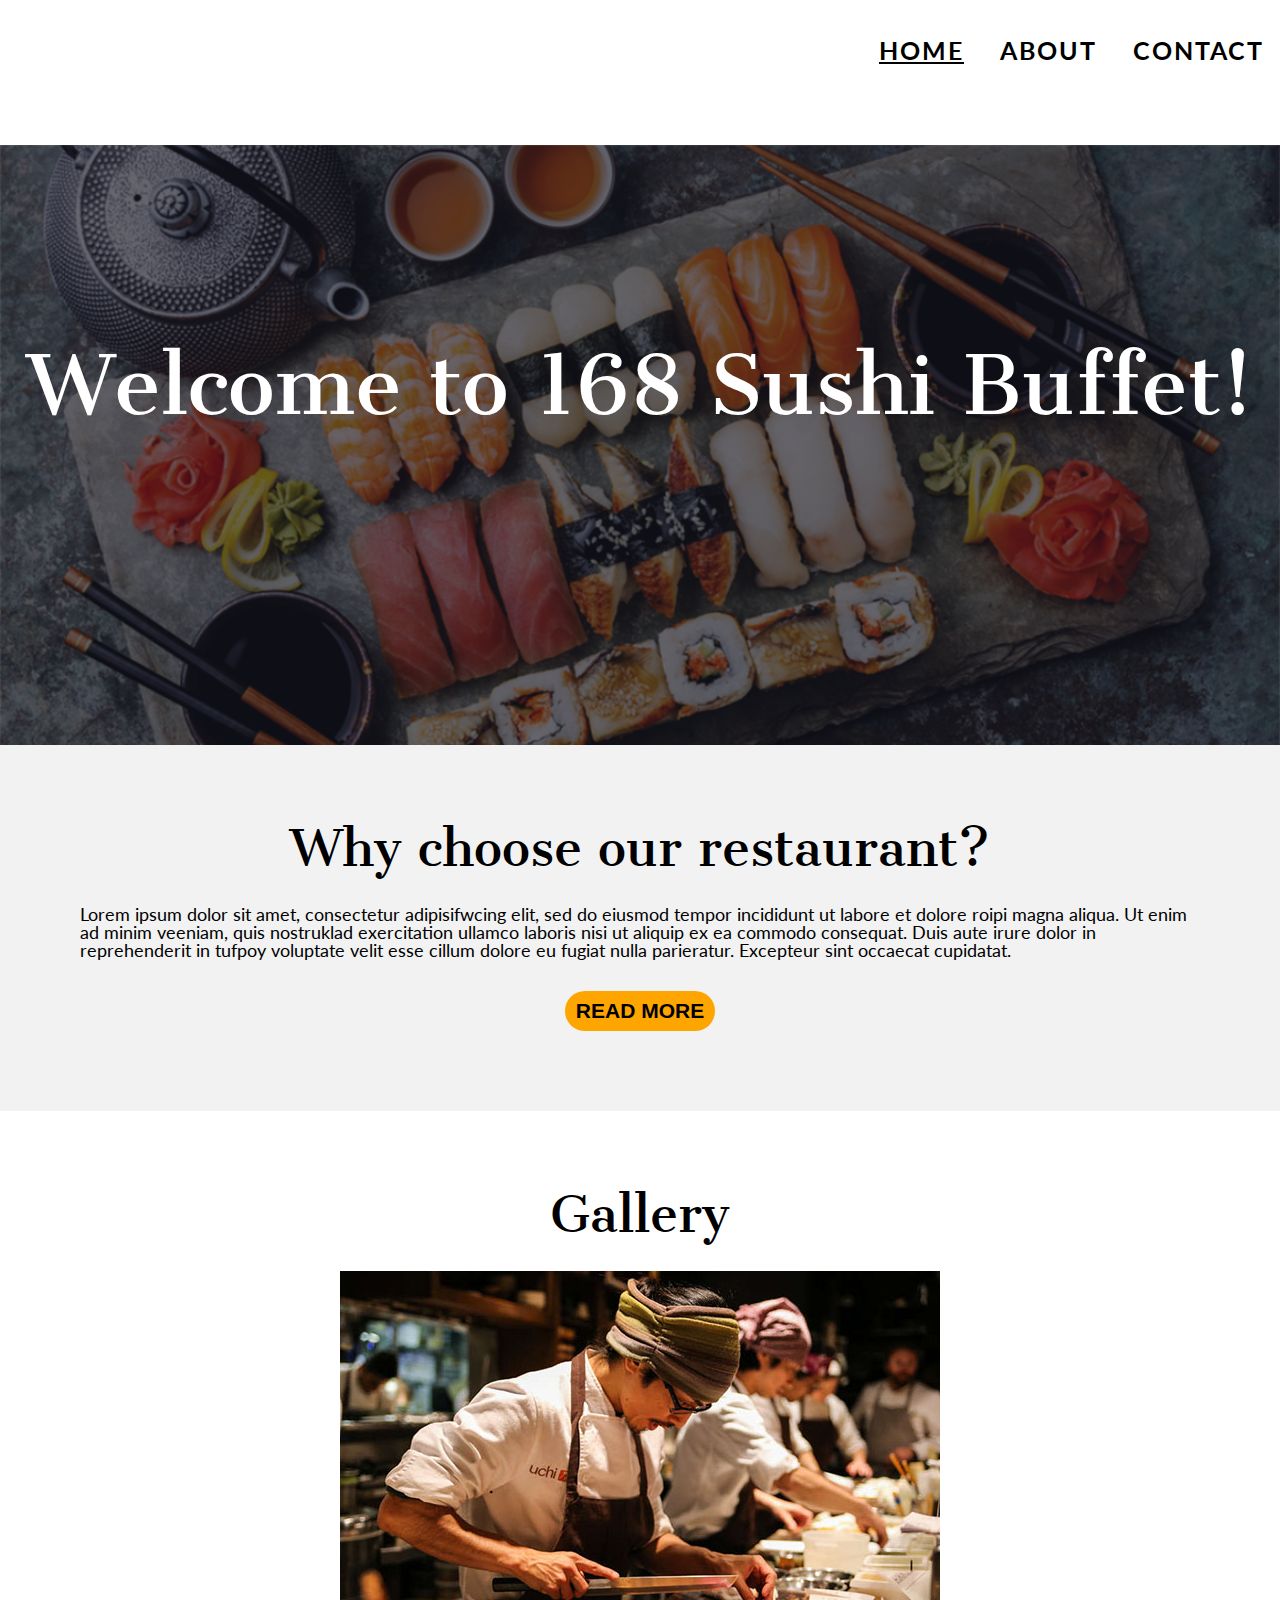
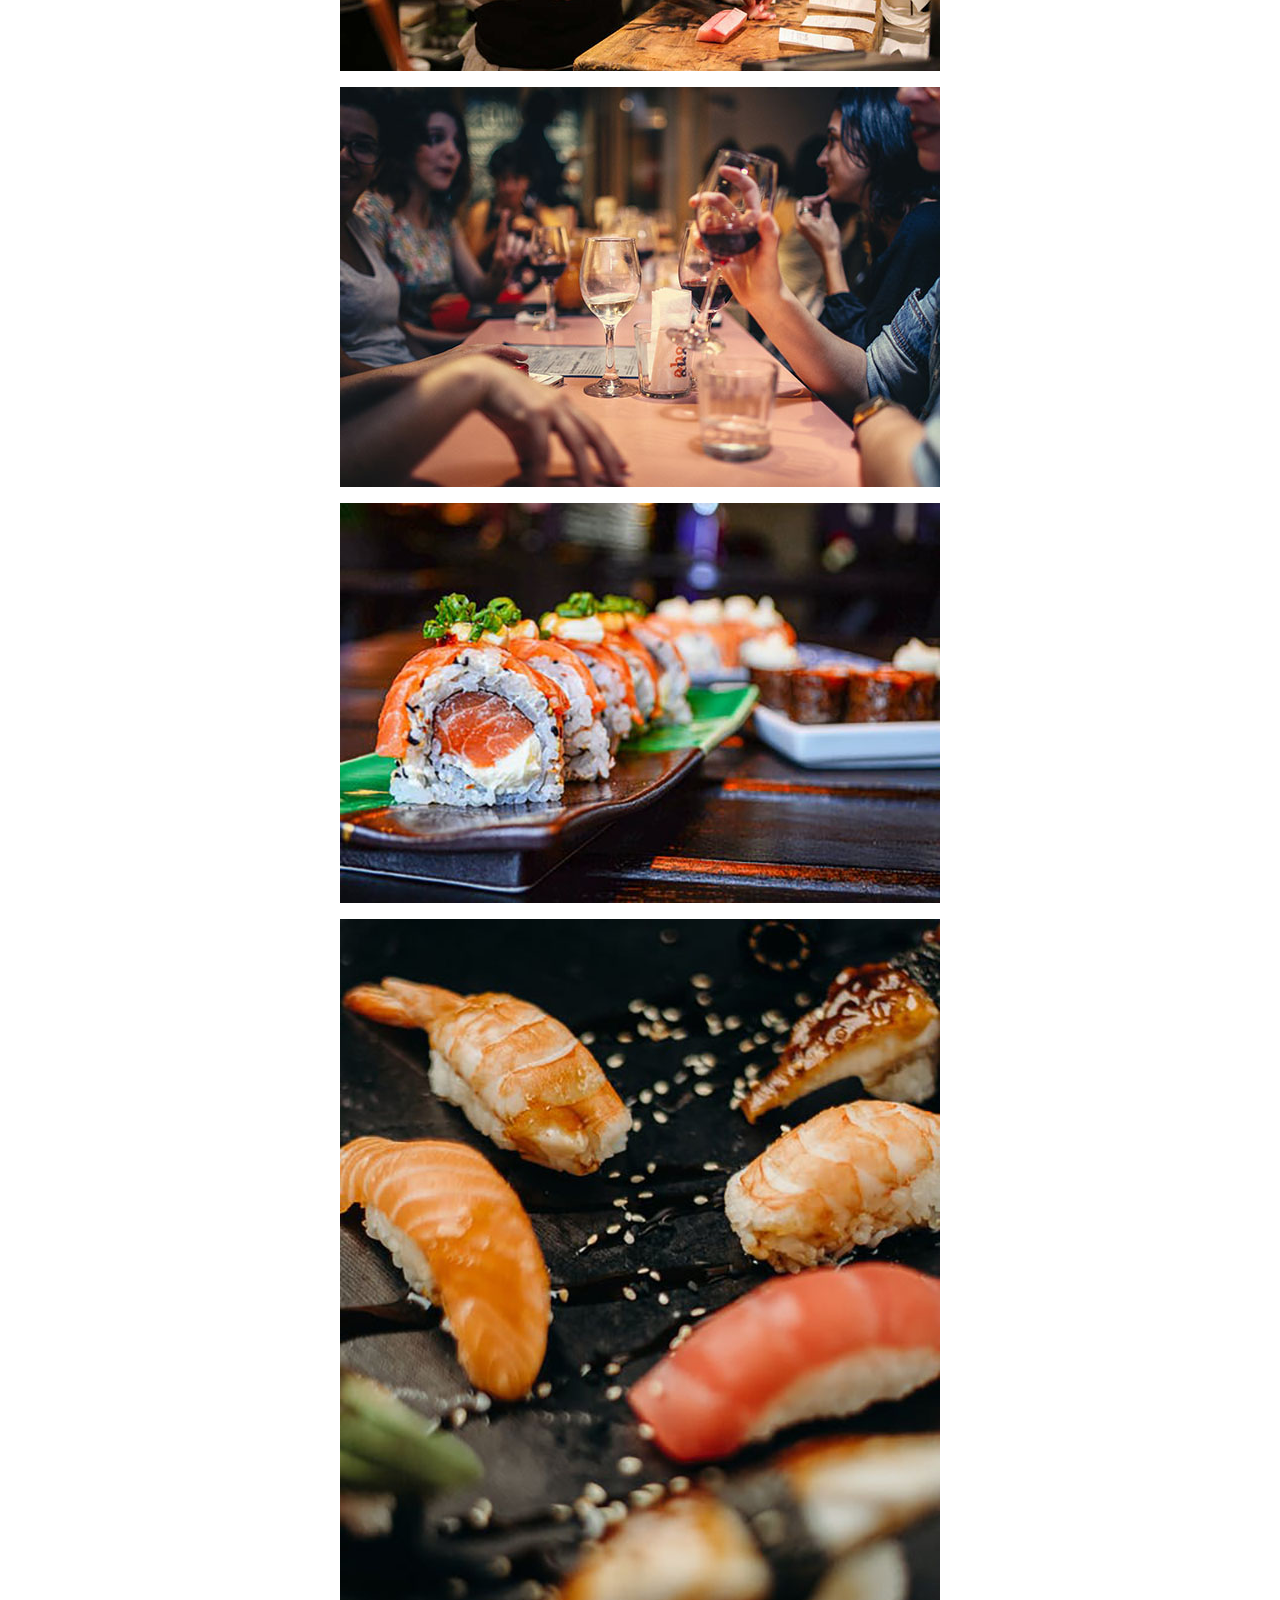
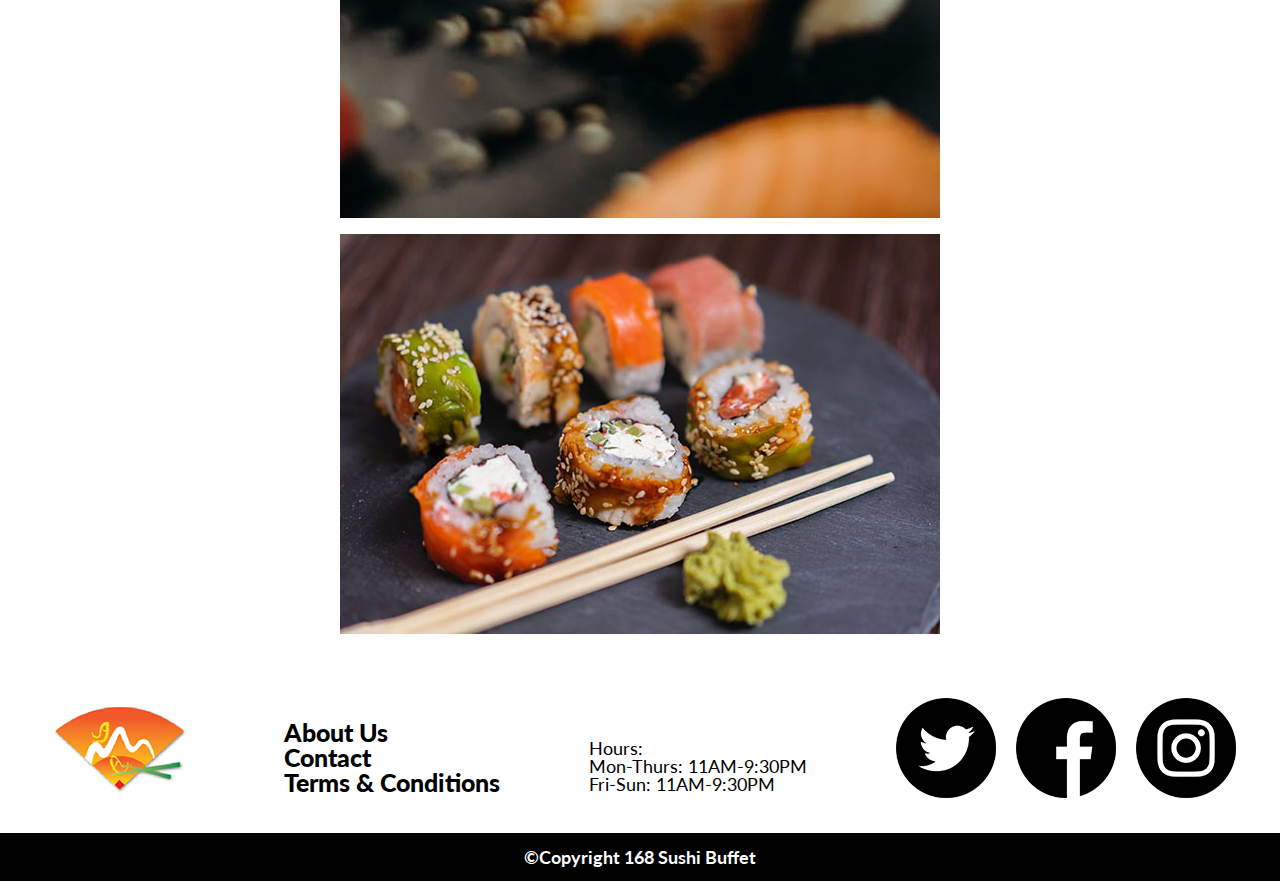
<file: index.html>
<!DOCTYPE html>
<html lang="en">
<head>
    <meta charset="UTF-8">
    <meta http-equiv="X-UA-Compatible" content="IE=edge">
    <meta name="viewport" content="width=device-width, initial-scale=1.0">
    <title>Midterm Assignment</title>
    <link href="css/midterm.css" rel="stylesheet">
</head>
<body>

    <!-- NAVIGATION SECTION -->
    <nav>
        <div class="logo">
            <img src="images/mobile_logo_100px.png" alt="logo">
        </div>
        <ul class="nav-list">
            <li><a href="index.html" class="active">HOME</a></li>
            <li><a href="about.html">ABOUT</a></li>
            <li><a href="contact.html">CONTACT</a></li>
        </ul>
    </nav>
    <!-- HOME PAGE BANNER-->
    <div class="home-banner">
        <h2>Welcome to 168 Sushi Buffet!</h2>
    </div>

    <main>
        <div class="home-text-section">
            <h3>Why choose our restaurant?</h3>
            <p>Lorem ipsum dolor sit amet, consectetur adipisifwcing elit, sed do eiusmod tempor incididunt ut labore et dolore roipi magna aliqua. Ut enim ad minim veeniam, quis nostruklad exercitation ullamco laboris nisi ut aliquip ex ea commodo consequat. Duis aute irure dolor in reprehenderit in tufpoy voluptate velit esse cillum dolore eu fugiat nulla parieratur. Excepteur sint occaecat cupidatat.</p>
            <div class="button">
                <button class="readmore-button" type="button"> READ MORE</button>
            </div>
        </div>
        
        <!-- IMAGES IN 2 SIZES FOR MOBILE AND DESKTOP -->
        <div class="gallery-section">
            <h3>Gallery</h3>
            <picture>
                <source srcset="images/gallery_image1_400px.jpg"
                        media="(max-width: 830px)"/>

                <source srcset="images/gallery_image1_600px.jpg"
                        media="(min-width: 830px)"/>

                <img class="gallery_image1" src="images/gallery_image1_600px.jpg" alt="gallery_image1">
            </picture>
            
            <picture>
                <source srcset="images/gallery_image2_400px.jpg"
                        media="(max-width: 830px)"/>

                <source srcset="images/gallery_image2_600px.jpg"
                        media="(min-width: 830px)"/>

                <img class="gallery_image2" src="images/gallery_image2_600px.jpg" alt="gallery_image2">
            </picture>

            <picture>
                <source srcset="images/gallery_image3_400px.jpg"
                        media="(max-width: 830px)"/>

                <source srcset="images/gallery_image3_600px.jpg"
                        media="(min-width: 830px)"/>

                <img class="gallery_image3" src="images/gallery_image3_600px.jpg" alt="gallery_image3">
            </picture>

            <picture>
                <source srcset="images/gallery_image4_400px.jpg"
                        media="(max-width: 830px)"/>

                <source srcset="images/gallery_image4_600px.jpg"
                        media="(min-width: 830px)"/>

                <img class="gallery_image4" src="images/gallery_image4_600px.jpg" alt="gallery_image4">
            </picture>

            <picture>
                <source srcset="images/gallery_image5_400px.jpg"
                        media="(max-width: 830px)"/>

                <source srcset="images/gallery_image5_600px.jpg"
                        media="(min-width: 830px)"/>

                <img class="gallery_image5" src="images/gallery_image5_600px.jpg" alt="gallery_image5">
            </picture>
        </div>
    </main>

    <!-- FOOTER -->
    <footer>
        <div class="footer-logo">
            <img src="images/footer_logo_150px.png" alt="footer-logo">
        </div>
        <ul class="footer-list2">
            <li>About Us</li>
            <li>Contact</li>
            <li>Terms & Conditions</li>
        </ul>
        <ul class="footer-list">
            <li>Hours:</li>
            <li>Mon-Thurs: 11AM-9:30PM</li>
            <li>Fri-Sun: 11AM-9:30PM</li>
        </ul>
        <div class="social-icons">
            <img src="images/twitter_100px.png" alt="twitter-logo">
            <img src="images/facebook_100px.png" alt="facebook-logo">
            <img src="images/instagram_100px.png" alt="instagram-logo">
        </div>
    </footer>
        
    <p class="copyright">
         ©Copyright 168 Sushi Buffet
    </p>
    
    
</body>
</html>
</file>
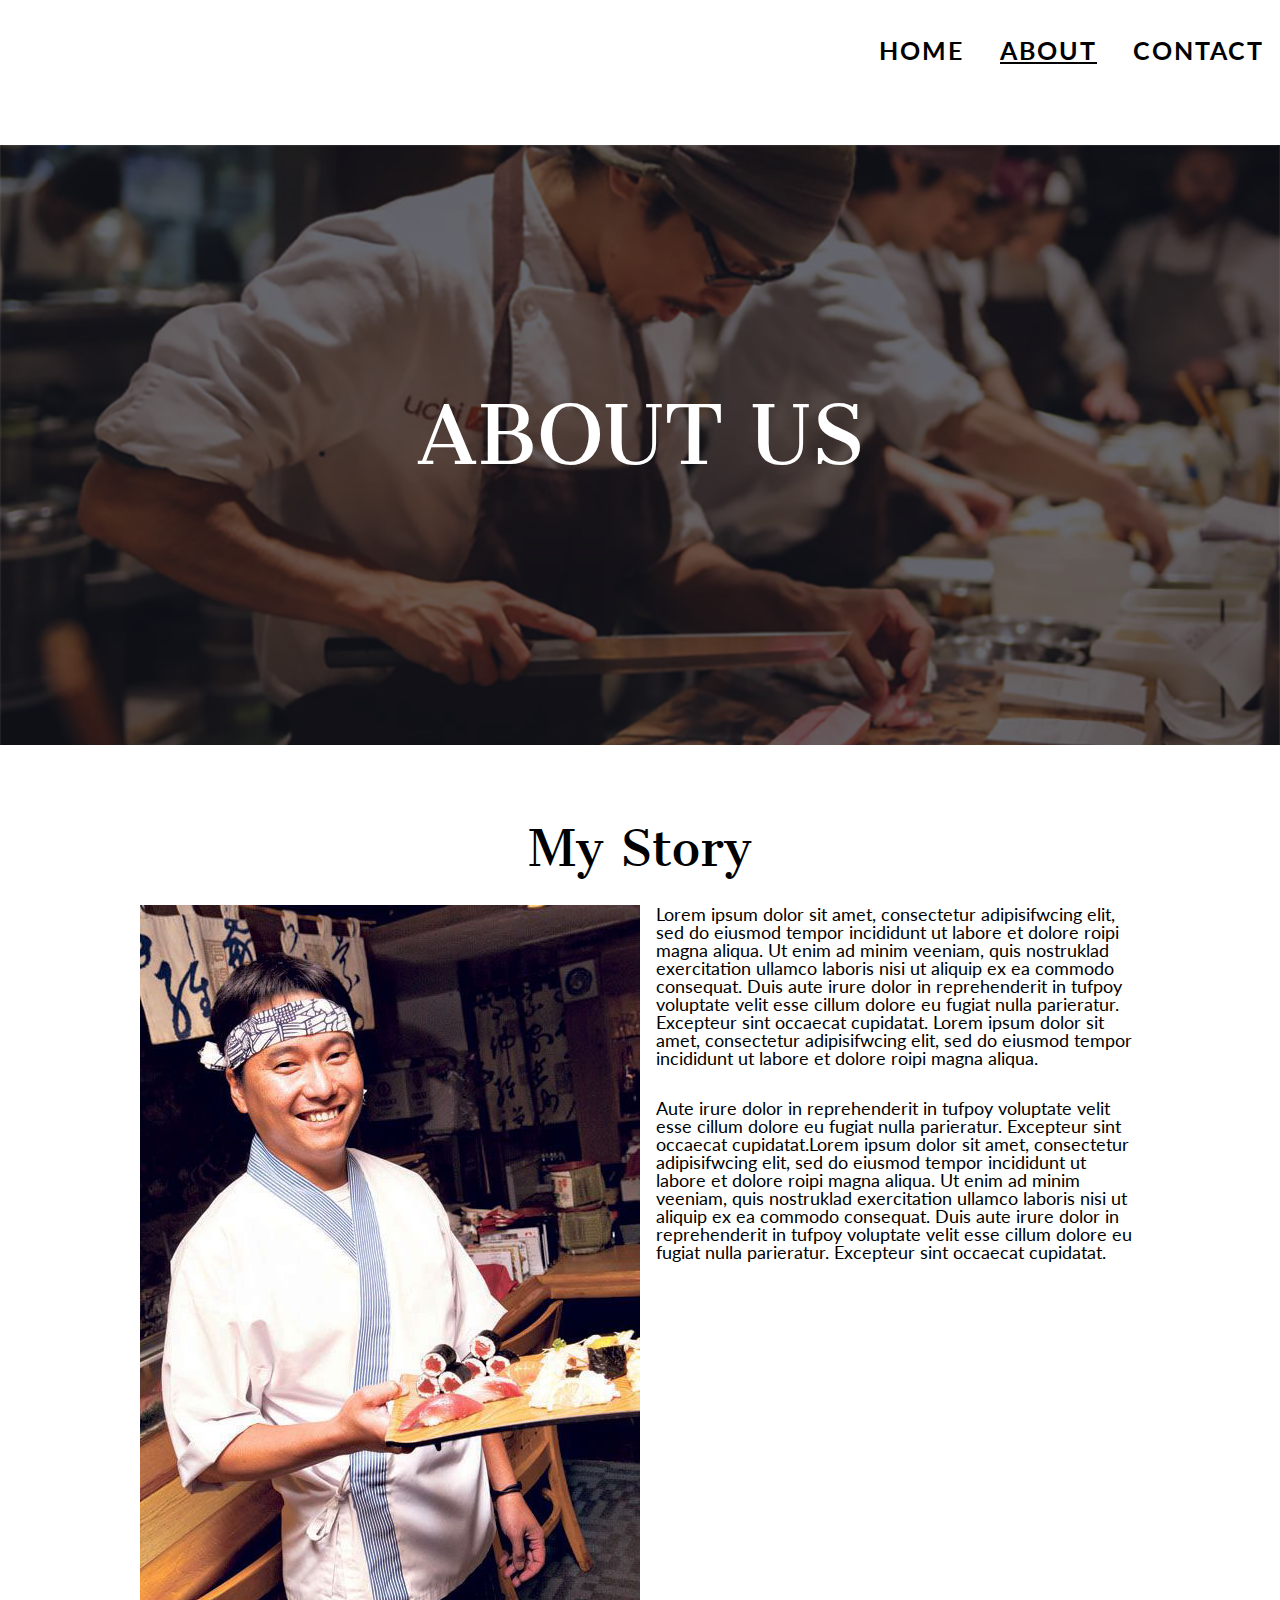
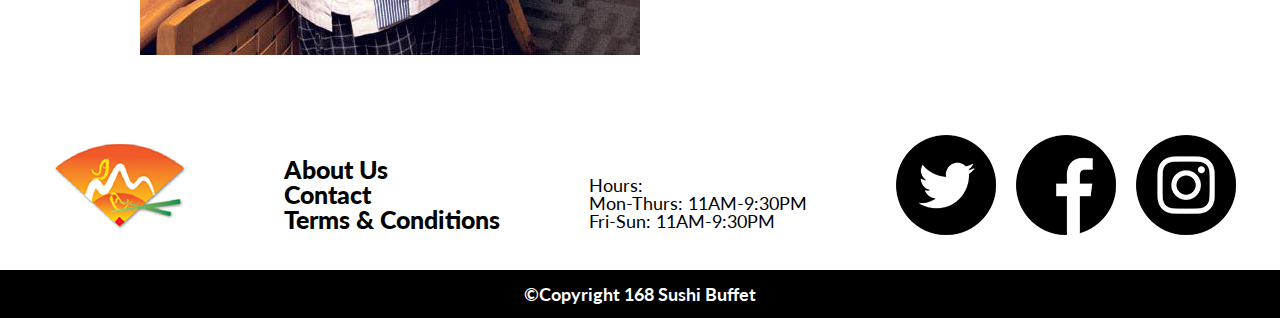
<file: about.html>
<!DOCTYPE html>

<html  lang="en" class="about-page">
<head>
    <meta charset="UTF-8">
    <meta http-equiv="X-UA-Compatible" content="IE=edge">
    <meta name="viewport" content="width=device-width, initial-scale=1.0">
    <title>Midterm Assignment</title>
    <link href="css/midterm.css" rel="stylesheet">
</head>
<body>
    
    <!-- NAVIGATION SECTION -->
    <nav>
        <div class="logo">
            <img src="images/mobile_logo_100px.png" alt="logo">
        </div>
        <ul class="nav-list">
            <li><a href="index.html">HOME</a></li>
            <li><a href="about.html" class="active">ABOUT</a></li>
            <li><a href="contact.html">CONTACT</a></li>
        </ul>
    </nav>
    <div class="about-banner">
        <h2>ABOUT US</h2>
    </div>

    <!-- MY STORY-->
    <main>
        <div class="my-story-section">
            <h3>My Story</h3>
            
            <!-- IMAGES IN 2 SIZES FOR MOBILE AND DESKTOP-->
            <picture>
                <source srcset="images/story-image-300px.jpg"
                        media="(max-width: 830px)"/>

                <source srcset="images/story-image-500px.jpg"
                        media="(min-width: 830px)"/>

                <img class="story-image" src="images/story-image-500px.jpg" alt="placeholder">
            </picture>
           
            <p>Lorem ipsum dolor sit amet, consectetur adipisifwcing elit, sed do eiusmod tempor incididunt ut labore et dolore roipi magna aliqua. Ut enim ad minim veeniam, quis nostruklad exercitation ullamco laboris nisi ut aliquip ex ea commodo consequat. Duis aute irure dolor in reprehenderit in tufpoy voluptate velit esse cillum dolore eu fugiat nulla parieratur. Excepteur sint occaecat cupidatat. Lorem ipsum dolor sit amet, consectetur adipisifwcing elit, sed do eiusmod tempor incididunt ut labore et dolore roipi magna aliqua. </p>
            <p>Aute irure dolor in reprehenderit in tufpoy voluptate velit esse cillum dolore eu fugiat nulla parieratur. Excepteur sint occaecat cupidatat.Lorem ipsum dolor sit amet, consectetur adipisifwcing elit, sed do eiusmod tempor incididunt ut labore et dolore roipi magna aliqua. Ut enim ad minim veeniam, quis nostruklad exercitation ullamco laboris nisi ut aliquip ex ea commodo consequat. Duis aute irure dolor in reprehenderit in tufpoy voluptate velit esse cillum dolore eu fugiat nulla parieratur. Excepteur sint occaecat cupidatat.</p>


        </div>
    </main>


    <!-- FOOTER -->
    <footer>
        <div class="footer-logo">
            <img src="images/footer_logo_150px.png" alt="footer-logo">
        </div>
        <ul class="footer-list2">
            <li>About Us</li>
            <li>Contact</li>
            <li>Terms & Conditions</li>
        </ul>
        <ul class="footer-list">
            <li>Hours:</li>
            <li>Mon-Thurs: 11AM-9:30PM</li>
            <li>Fri-Sun: 11AM-9:30PM</li>
        </ul>
        <div class="social-icons">
            <img src="images/twitter_100px.png" alt="twitter-logo">
            <img src="images/facebook_100px.png" alt="facebook-logo">
            <img src="images/instagram_100px.png" alt="instagram-logo">
        </div>
    </footer>
        
    <p class="copyright">
        ©Copyright 168 Sushi Buffet
    </p>
    
    
</body>
</html>
</file>
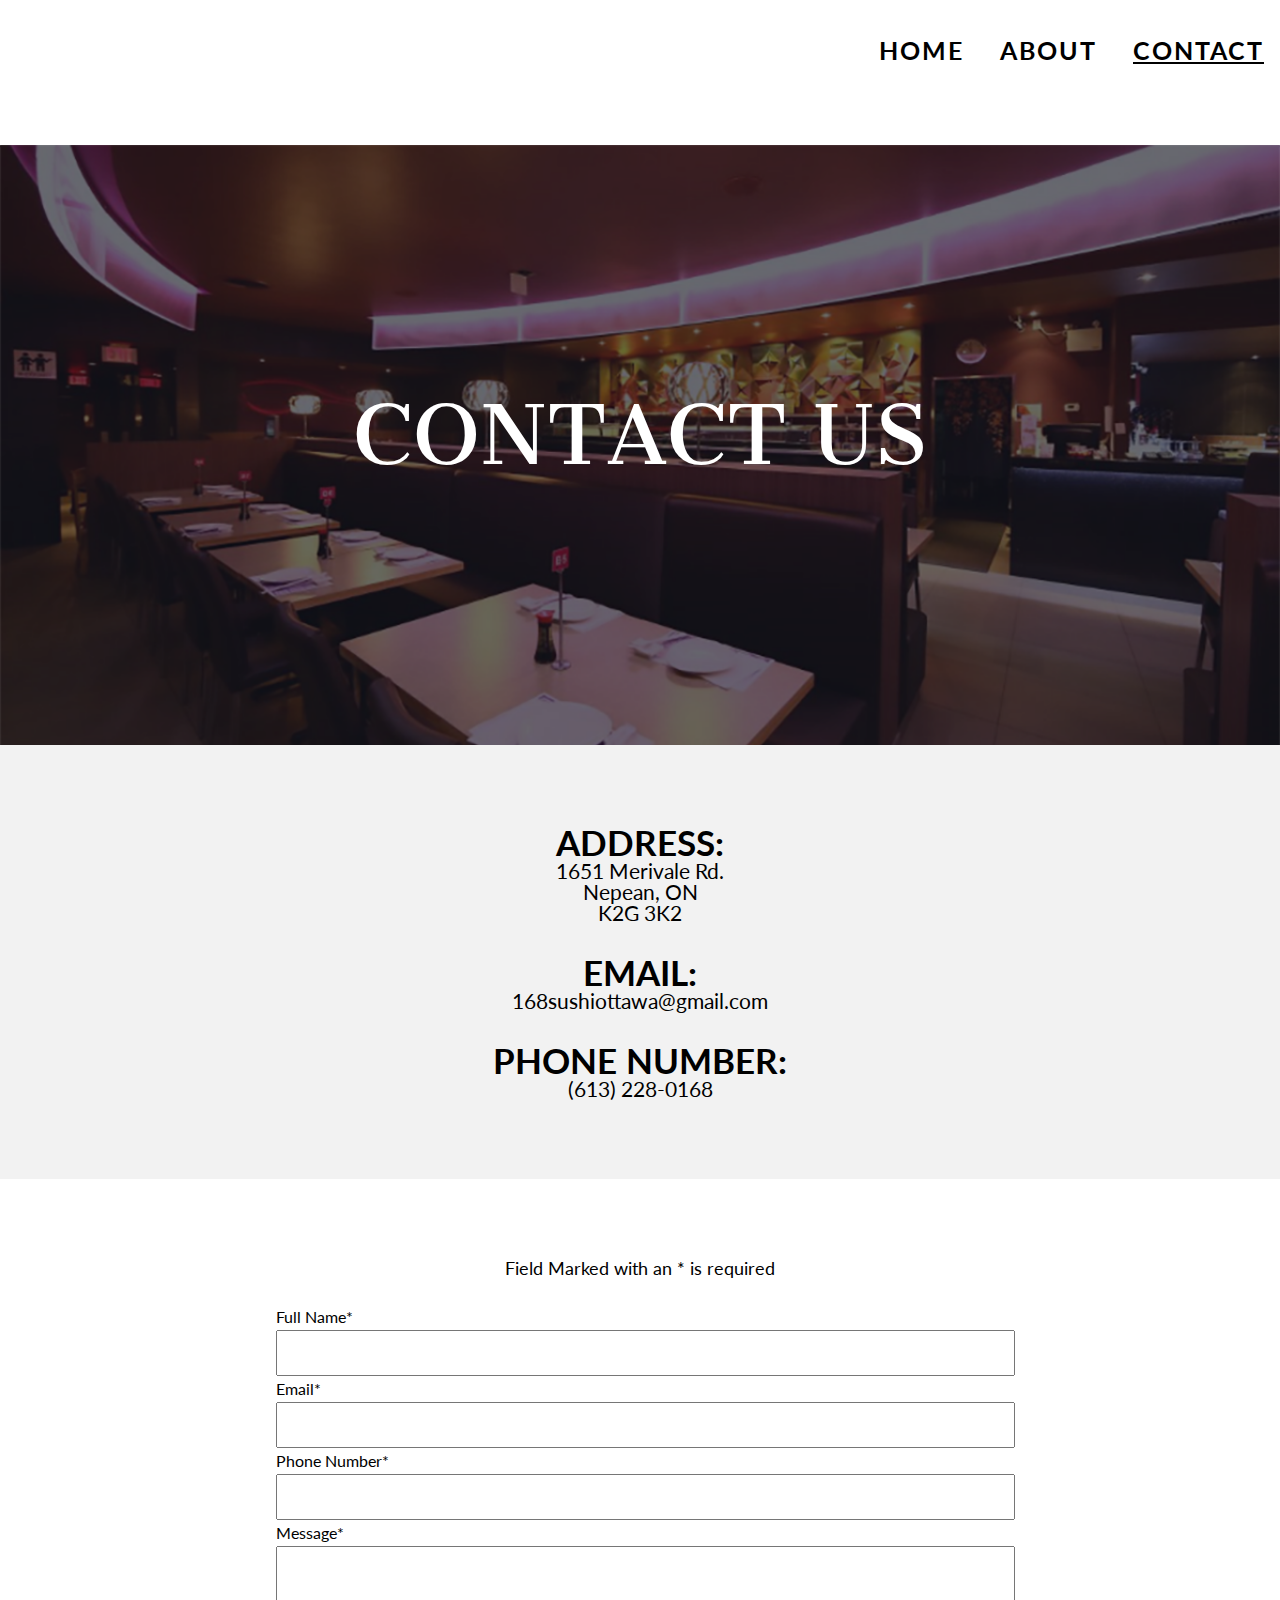
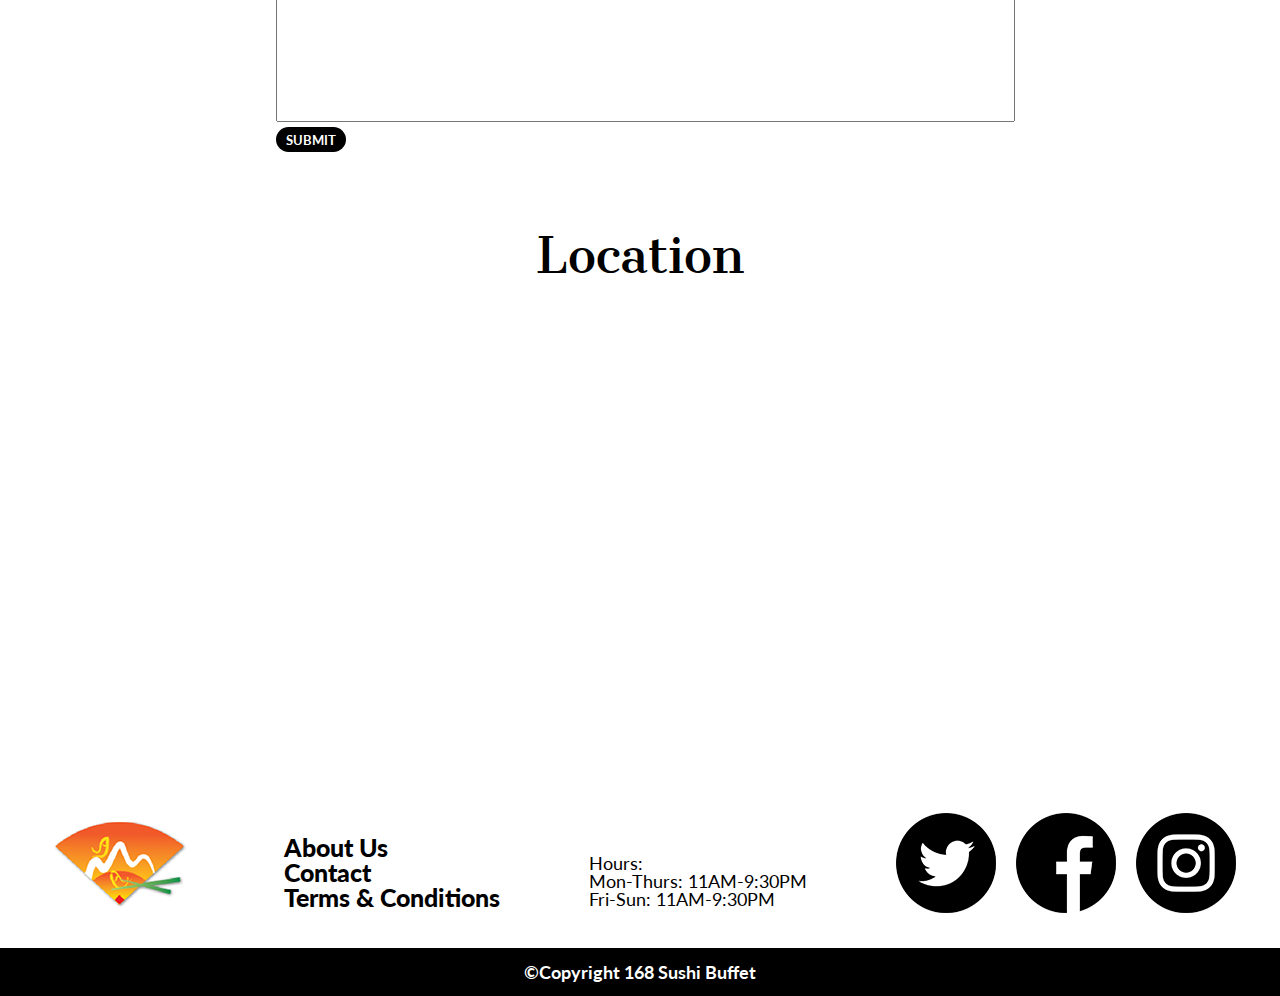
<file: contact.html>
<!DOCTYPE html>

<html lang="en" class="contact-page">
<head>
    <meta charset="UTF-8">
    <meta http-equiv="X-UA-Compatible" content="IE=edge">
    <meta name="viewport" content="width=device-width, initial-scale=1.0">
    <title>Midterm Assignment</title>
    <link href="css/midterm.css" rel="stylesheet">
</head>
<body>
    
    <!-- NAVIGATION SECTION -->
    <nav>
        <div class="logo">
            <img src="images/mobile_logo_100px.png" alt="logo">
        </div>
        <ul class="nav-list">
            <li><a href="index.html">HOME</a></li>
            <li><a href="about.html">ABOUT</a></li>
            <li><a href="contact.html" class="active">CONTACT</a></li>
        </ul>
    </nav>
    <div class="contact-banner">
        <h2>CONTACT US</h2>
    </div>

    <!-- CONTACT INFORMATION-->
        <div class="contact-information">
            <h5> ADDRESS:</h5>
            <ul class="address-list">
                <li>1651 Merivale Rd.</li>
                <li>Nepean, ON</li> 
                <li>K2G 3K2</li>
            </ul>

            <h5> EMAIL:</h5>
            <p>168sushiottawa@gmail.com</p>

            <h5>PHONE NUMBER:</h5>
            <p>(613) 228-0168</p>
        </div>

        <!-- CONTACT FORM -->
        <section class="contact-form">
            <p>Field Marked with an * is required</p>
            <form action="thanks.html" method="post">
                <label class="thanks_form" for="fullname">Full Name*</label>
                <input class="thanks_form wide short" id="fullname">
                <label class="thanks_form" for="email">Email*</label>
                <input class="thanks_form wide short" id="email">
                <label class="thanks_form" for="phone">Phone Number*</label>
                <input class="thanks_form wide short" id="phone">
                <label class="thanks_form" for="message">Message*</label>
                <input class="thanks_form wide message" id="message">
                <button class="submit-button" type="submit">SUBMIT</button>
            </form>
        </section>
    

    <!-- LOCATION MAP -->
    <div class="map">
        <h3>Location</h3>
        <em><iframe src="https://www.google.com/maps/embed?pb=!1m18!1m12!1m3!1d5608.107378779031!2d-75.73590957267238!3d45.34772846639876!2m3!1f0!2f0!3f0!3m2!1i1024!2i768!4f13.1!3m3!1m2!1s0x4cce07000190423b%3A0x429e793236a31c4f!2s168%20Sushi%20Japanese%20Buffet!5e0!3m2!1sen!2sca!4v1647015972008!5m2!1sen!2sca" width="600" height="450" style="border:0;" allowfullscreen="" loading="lazy"></iframe></em>
    </div>

    <!-- FOOTER -->
    <footer>
        <div class="footer-logo">
            <img src="images/footer_logo_150px.png" alt="footer-logo">
        </div>
        <ul class="footer-list2">
            <li>About Us</li>
            <li>Contact</li>
            <li>Terms & Conditions</li>
        </ul>
        <ul class="footer-list">
            <li>Hours:</li>
            <li>Mon-Thurs: 11AM-9:30PM</li>
            <li>Fri-Sun: 11AM-9:30PM</li>
        </ul>
        <div class="social-icons">
            <img src="images/twitter_100px.png" alt="twitter-logo">
            <img src="images/facebook_100px.png" alt="facebook-logo">
            <img src="images/instagram_100px.png" alt="instagram-logo">
        </div>
    </footer>
        
    <p class="copyright">
        ©Copyright 168 Sushi Buffet
    </p>
    

</body>
</html>
</file>
<file: css/midterm.css>
@import url('https://fonts.googleapis.com/css2?family=Cantata+One&family=Lato:wght@400;700;900&display=swap');

/* CSS RESET */

/* http://meyerweb.com/eric/tools/css/reset/ 
   v2.0 | 20110126
   License: none (public domain)
*/

html, body, div, span, applet, object, iframe,
h1, h2, h3, h4, h5, h6, p, blockquote, pre,
a, abbr, acronym, address, big, cite, code,
del, dfn, em, img, ins, kbd, q, s, samp,
small, strike, strong, sub, sup, tt, var,
b, u, i, center,
dl, dt, dd, ol, ul, li,
fieldset, form, label, legend,
table, caption, tbody, tfoot, thead, tr, th, td,
article, aside, canvas, details, embed, 
figure, figcaption, footer, header, hgroup, 
menu, nav, output, ruby, section, summary,
time, mark, audio, video {
	margin: 0;
	padding: 0;
	border: 0;
	font-size: 100%;
	font: inherit;
	vertical-align: baseline;
}
/* HTML5 display-role reset for older browsers */
article, aside, details, figcaption, figure, 
footer, header, hgroup, menu, nav, section {
	display: block;
}
body {
	line-height: 1;
}
ol, ul {
	list-style: none;
}
blockquote, q {
	quotes: none;
}
blockquote:before, blockquote:after,
q:before, q:after {	content: '';
	content: none;
}
table {
	border-collapse: collapse;
	border-spacing: 0;
}

/* ====== MY CODE ====== */

html:lang(en) {
    background-color: white;
}

/* ====== ANIMATIONS ====== */

.logo {
	animation: movedown 1s linear 1;
	animation-delay: 1s;
	visibility: hidden;
	animation-fill-mode: forwards;
}

@keyframes movedown {
	0% {
		transform: translateY(-100px);
		visibility: visible;
	}
	100% {
		transform: translateY(0);
		visibility: visible;
	}
}

.gallery-section img:hover {
	transform: scale(1.5);
	transition: 1s;
}

/* ====== END OF ANIMATIONS ====== */

/* ====== MOBILE CSS ====== */

/* === NAV BAR === */

nav {
	width: 100%;
	background-color: white;
	text-align: center;
	display: block;

}

nav ul li a {
	color: black;
	text-decoration: none;
	font-size: 25px;
	font-weight: 700;
	font-family: 'Lato', sans-serif;
}

nav ul li a:hover {
	font-size: 40px;
	text-decoration: none;
}

nav ul li .active {
	text-decoration: underline;
	font-weight: 900;
	font-size: 35px;
}

.nav-list {
	padding-bottom: 1rem;
}

/* === END OF NAV BAR === */

/* ====== HOME BANNER ====== */

.home-banner {
	background-image: url(../images/desktop_home_banner_600px.jpg);
	background-size: cover;
	height: 600px;
	width: 100%;
}

.home-banner h2 {
	padding-top: 200px;
	font-size: 80px;
	color: white;
	text-align: center;
	font-family: 'Cantata One', serif;
}

/* ====== END OF HOME BANNER ====== */

/* ====== GALLERY SECTION ====== */

.gallery-section {
	text-align: center;
}

.gallery-section img{
	padding-bottom: 1rem;
}

/* ====== END OF GALLERY SECTION ====== */

/* ====== ABOUT BANNER ====== */

.about-banner {
	background-image: url(../images/desktop_about_banner_600px.png);
	background-size: cover;
	height: 600px;
	width: 100%;
}

.about-banner h2 {
	padding-top: 250px;
	font-size: 80px;
	color: white;
	text-align: center;
	font-family: 'Cantata One', serif;
}

/* ====== END OF ABOUT BANNER ====== */

/* ====== CONTACT BANNER ====== */

.contact-banner {
	background-image: url(../images/desktop_contact_banner_600px.png);
	background-size: cover;
	height: 600px;
	width: 100%;
}

.contact-banner h2 {
	padding-top: 250px;
	font-size: 80px;
	color: white;
	text-align: center;
	font-family: 'Cantata One', serif;
}

/* ====== END OF ABOUT BANNER ====== */

/* ====== HOME TEXT SECTION ====== */

h3 {
	font-size: 48px;
	text-align: center;
	font-family: 'Cantata One', serif;
	padding-bottom: 2rem;
}

p {
	font-size: 18px;
	font-family: 'Lato', sans-serif;
}

.home-text-section {
	padding-top: 5rem;
	padding-left: 5rem;
	padding-right: 5rem;
	background-color: #F2F2F2;
}

.readmore-button {
	background-color: orange;
	border: none;
	border-radius: 25px;
	font-size: 21px;
	font-weight: 700;
	text-align: center;
	height: 40px;
	width: 150px;
}

.button {
	text-align: center;
	padding-top: 2rem;
	padding-bottom: 5rem;
}

/* ====== END OF HOME TEXT SECTION ====== */

/* ====== MY STORY SECTION ====== */

.my-story-section {
	padding-top: 5rem;
	padding-left: 5rem;
	padding-right: 5rem;
	text-align: center;
}

.my-story-section p {
	padding-top: 2rem;
	text-align: left;
}

.story-image {
	width: 100%;
	min-width: 300px;
	max-width: 500px;
}

/* ====== MY STORY SECTION ====== */

/* ====== GALLERY SECTION ====== */

.gallery-section {
	padding-top: 5rem;
	padding-left: 5rem;
	padding-right: 5rem;
}

.gallery-section img {
	width: 100%;
	display: block;
	min-width: 400px;
	max-width: 600px;
	margin: 0 auto;
}

/* ====== END OF GALLERY SECTION ====== */

/* ====== CONTACT INFORMATION ====== */

.contact-information {
	text-align: center;
	padding-top: 5rem;
	padding-bottom: 3rem;
	background-color: #F2F2F2;
}

.address-list {
	padding-bottom: 2rem;
	font-size: 21px;
	font-family: 'Lato', sans-serif;

}

h5 {
	font-family: 'Lato', sans-serif;
	font-size: 35px;
	font-weight: 700;
}

.contact-information p {
	padding-bottom: 2rem;
	font-size: 21px;
}

/* ====== END OF CONTACT INFORMATION ====== */

/* ====== CONTACT FORM ====== */

.contact-form {
	margin-left: 20%;
	margin-right: 20%;
	font-family: 'Lato', sans-serif;
}

.contact-form p{
	text-align: center;
	font-family: 'Lato', sans-serif;
	margin-top: 5rem;
	margin-bottom: 2rem;
}

form {
	margin: 15px;
}

.thanks_form {
	display: block;
	width: 99%;
	margin: 5px;
}

.short {
	height: 40px;
}

.message {
	height: 170px;
}

.submit-button {
	display: block;
	margin: 5px;
	background: black;
	color: white;
	border: none;
	border-radius: 25px;
	font-family: 'Lato', sans-serif;
	height: 25px;
	width: 70px;
	font-weight: 700;
}

/* ====== END OF CONTACT FORM ====== */

/* ====== EMBED MAP ====== */

.map {
	margin-top: 5rem;
}

iframe {
	margin: 0 auto;
	width: 100%;
}

/* ====== END OF EMBED MAP ====== */

/* ========== ABOUT PAGE ========== */
.my-story-section {
	padding-top: 5rem;
}

/* ====== FOOTER SECTION ====== */

footer {
	margin-top: 3rem;
	text-align: center;
	clear: both;
}

.footer-logo {
	margin-bottom: 2rem;
}

.footer-list2 {
	font-family: 'Lato', sans-serif;
	font-size: 25px;
	font-weight: 900;
	margin-bottom: 1rem;
}

.footer-list {
	font-family: 'Lato', sans-serif;
	margin-top: 2rem;
	margin-bottom: 2rem;
	font-size: 18px;
}

.social-icons {
	margin-bottom: 2rem;
	letter-spacing: 1rem;
}

.copyright {
	font-family: 'Lato', sans-serif;
	font-weight: 700;
	color: white;
	background-color: black;
	padding-top: 15px;
	padding-bottom: 15px;
	text-align: center;
}

/* =================================
============ DESKTOP CSS ===========
==================================== */

@media screen and (min-width: 830px) {

	/* === NAV BAR === */

	nav {
		display: flex;
		line-height: 100px;
		justify-content: space-between;
	}

	.nav-list {
		padding-bottom: 0rem;
	}
	
	nav ul li {
		display: inline-block;
	}

	nav ul li a {
		letter-spacing: 2px;
		padding-left: 1rem;
		padding-right: 1rem;
	}

	nav ul li .active {
		font-size: 25px;
		font-weight: 700;
	}

	/* === FOOTER === */

	footer {
		text-align: left;
		display: flex;
		align-items: center;
		justify-content: space-around;
	}

	.copyright {
		text-align: center;
	}

	/* === END OF FOOTER === */

	/* ====== MY STORY SECTION ====== */

	.story-image {
		float: left;
		padding-bottom: 5rem;
		padding-right: 1rem;
	}

	.my-story-section {
		max-width: 1000px;
		text-align: center;
		margin: 0 auto;
	}

	.my-story-section p {
		padding-top: 0rem;
		padding-bottom: 2rem;
	}

	/* ====== END OF MY STORY SECTION ====== */

}
</file>
